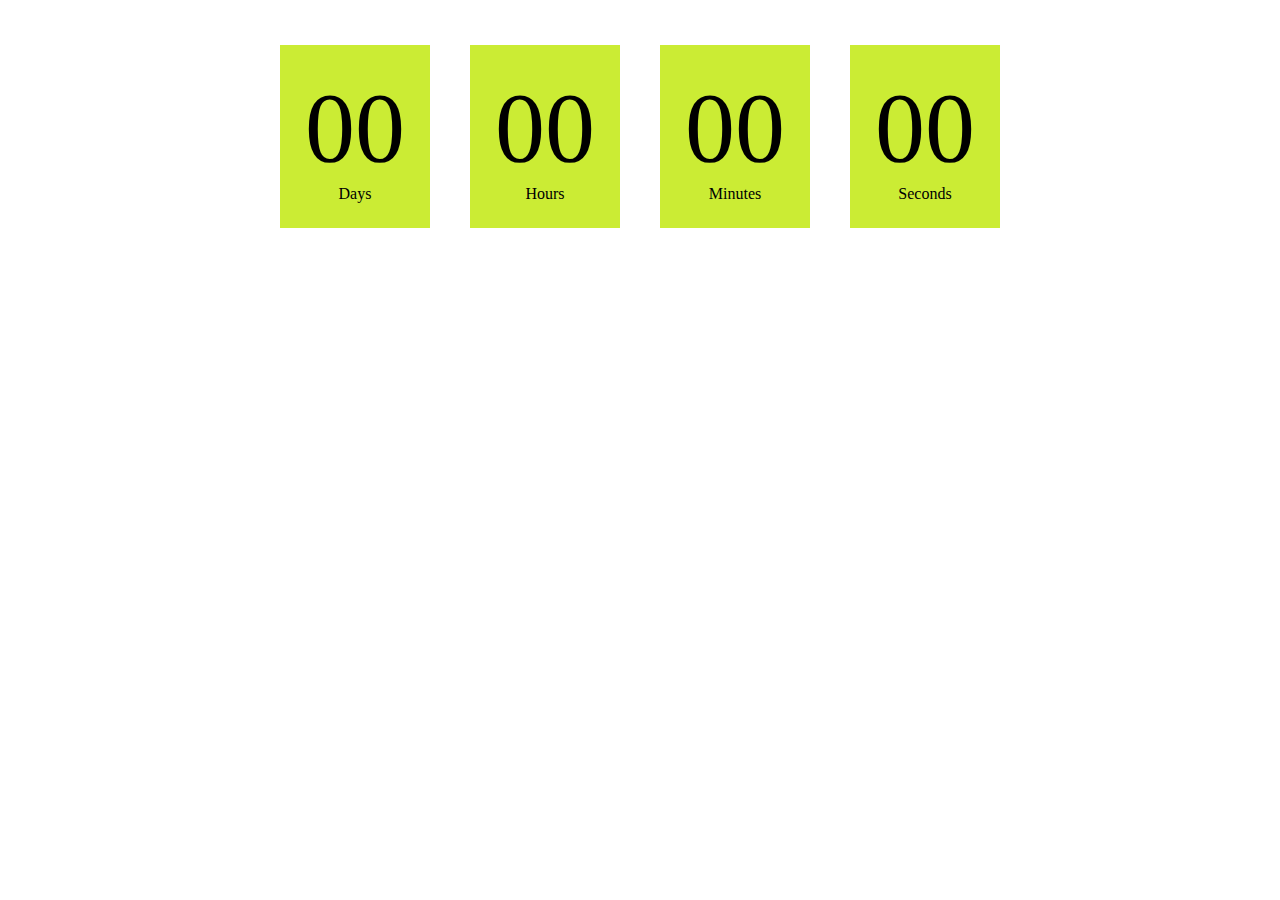
<file: index.html>
<!DOCTYPE html>
<html lang="en">
  <head>
    <meta charset="UTF-8" />
    <meta name="viewport" content="width=device-width, initial-scale=1.0" />
    <link rel="stylesheet" href="./style.css" />
    <title>goit-js-hw-11-2</title>
  </head>
  <body>
      
    <div class="timer" id="timer-1">
      <div class="field">
        <span class="value" data-value="days">11</span>
        <span class="label">Days</span>
      </div>
    
      <div class="field">
        <span class="value" data-value="hours">11</span>
        <span class="label">Hours</span>
      </div>
    
      <div class="field">
        <span class="value" data-value="mins">11</span>
        <span class="label">Minutes</span>
      </div>
    
      <div class="field">
        <span class="value" data-value="secs">11</span>
        <span class="label">Seconds</span>
      </div>
    </div>

        <script src="index.js"></script>
       


  </body>
</html>
</file>
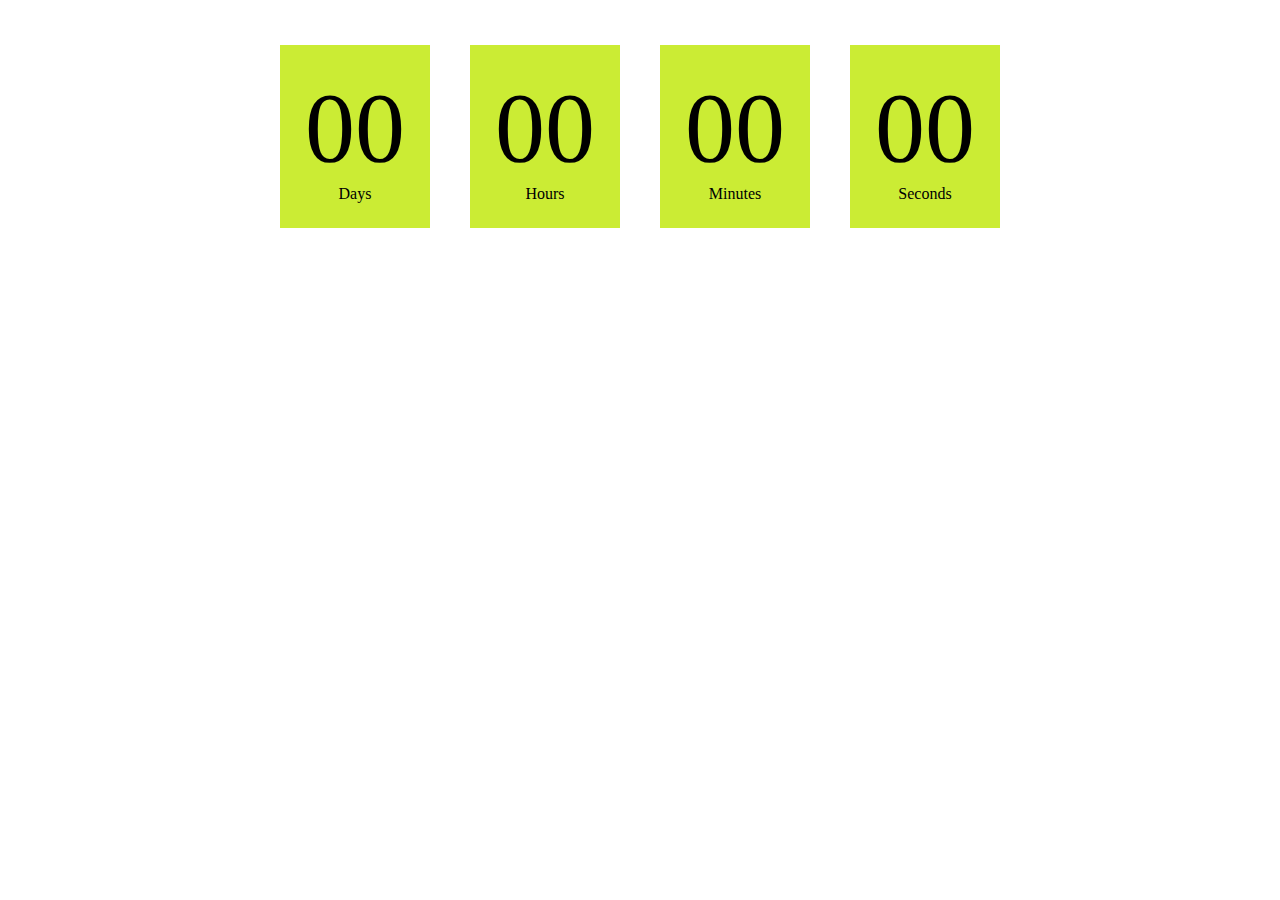
<file: src/index.html>
<!DOCTYPE html>
<html lang="en">
  <head>
    <meta charset="UTF-8" />
    <meta name="viewport" content="width=device-width, initial-scale=1.0" />
    <link rel="stylesheet" href="./style.css" />
    <title>goit-js-hw-11-2</title>
  </head>
  <body>
      
    <div class="timer" id="timer-1">
      <div class="field">
        <span class="value" data-value="days">11</span>
        <span class="label">Days</span>
      </div>
    
      <div class="field">
        <span class="value" data-value="hours">11</span>
        <span class="label">Hours</span>
      </div>
    
      <div class="field">
        <span class="value" data-value="mins">11</span>
        <span class="label">Minutes</span>
      </div>
    
      <div class="field">
        <span class="value" data-value="secs">11</span>
        <span class="label">Seconds</span>
      </div>
    </div>

        <script src="index.js"></script>
        <!-- <script src="index-2.js"></script>
         <script src="index-3.js"></script> -->


  </body>
</html>
</file>
<file: style.css>
body {
  display: block;
  text-align: center;
}

.timer {
  margin-top: 25px;
  display: flex;
  justify-content: center;
}

.field {
  padding: 25px;
  background-color: rgb(203, 236, 52);
  margin: 20px;
}

.value {
  display: block;
  font-size: 100px;
}
</file>
<file: src/style.css>
body {
  display: block;
  text-align: center;
}

.timer {
  margin-top: 25px;
  display: flex;
  justify-content: center;
}

.field {
  padding: 25px;
  background-color: rgb(203, 236, 52);
  margin: 20px;
}

.value {
  display: block;
  font-size: 100px;
}
</file>
